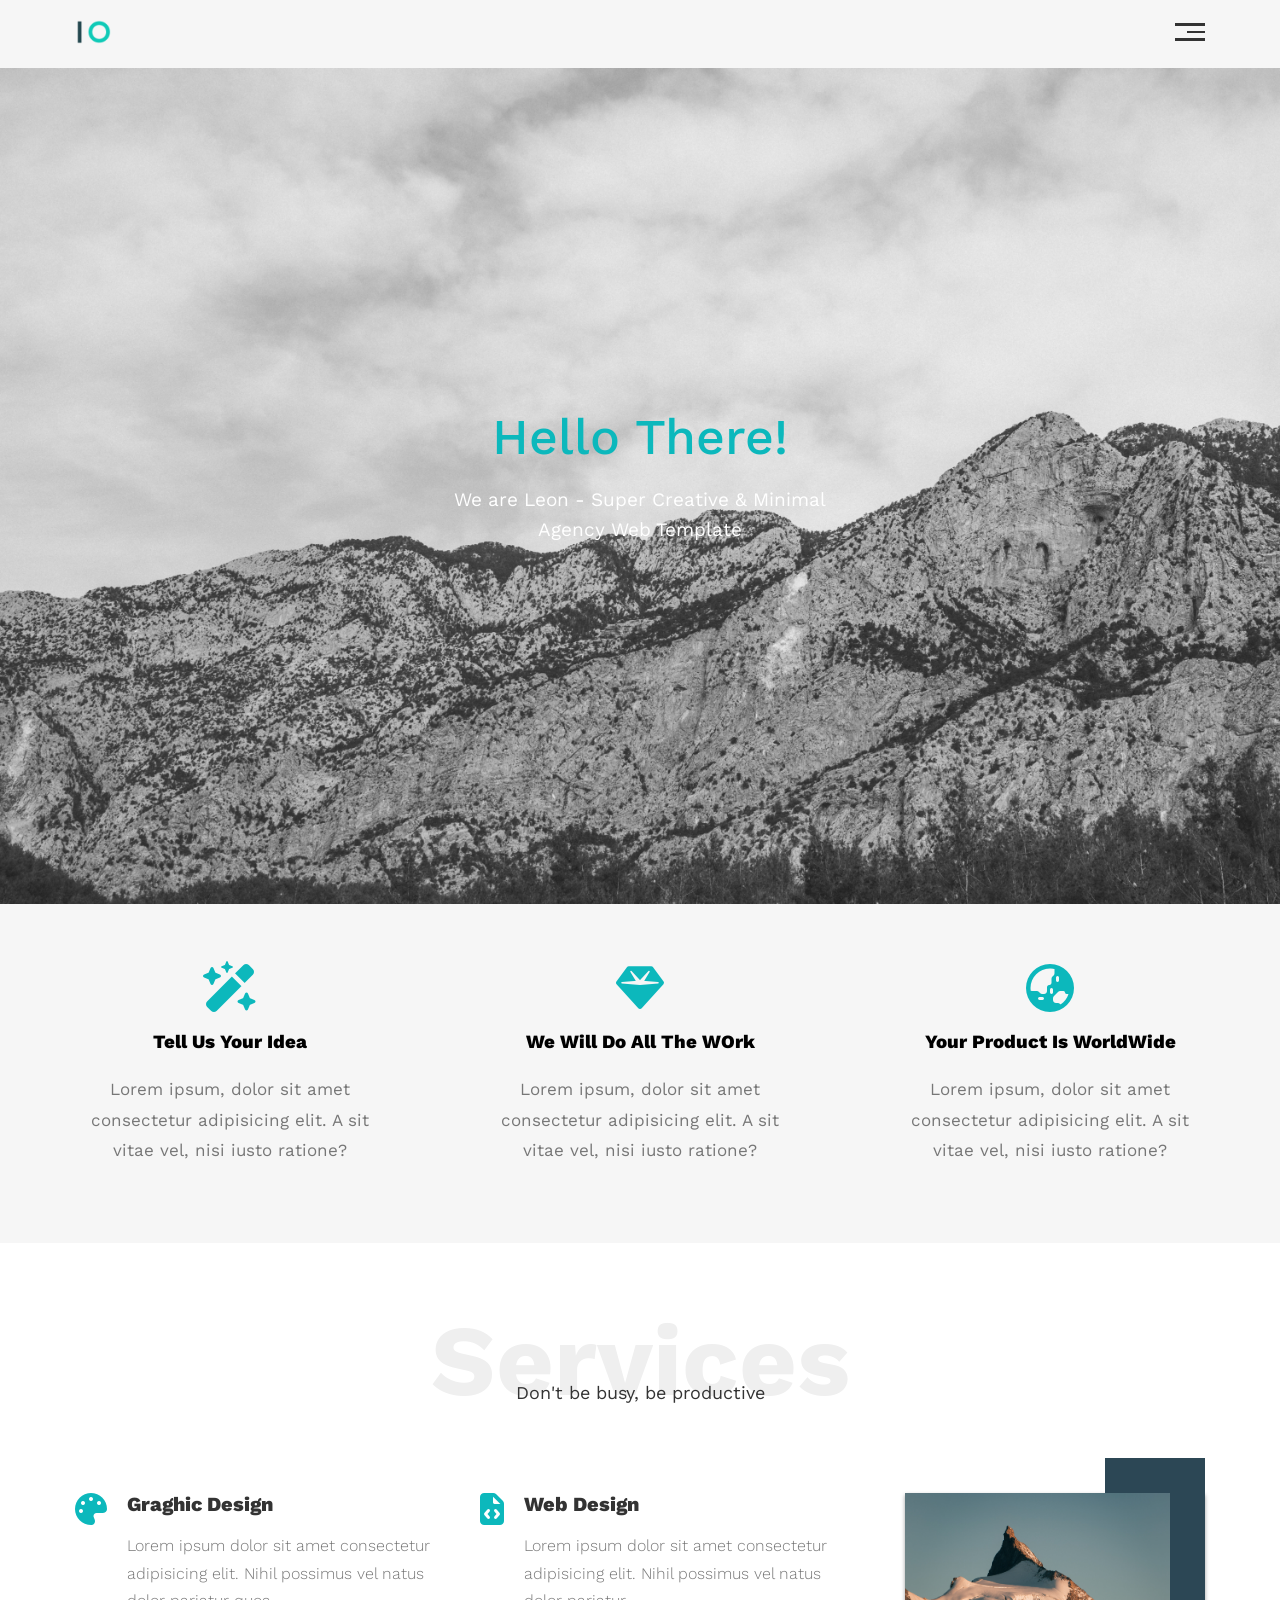
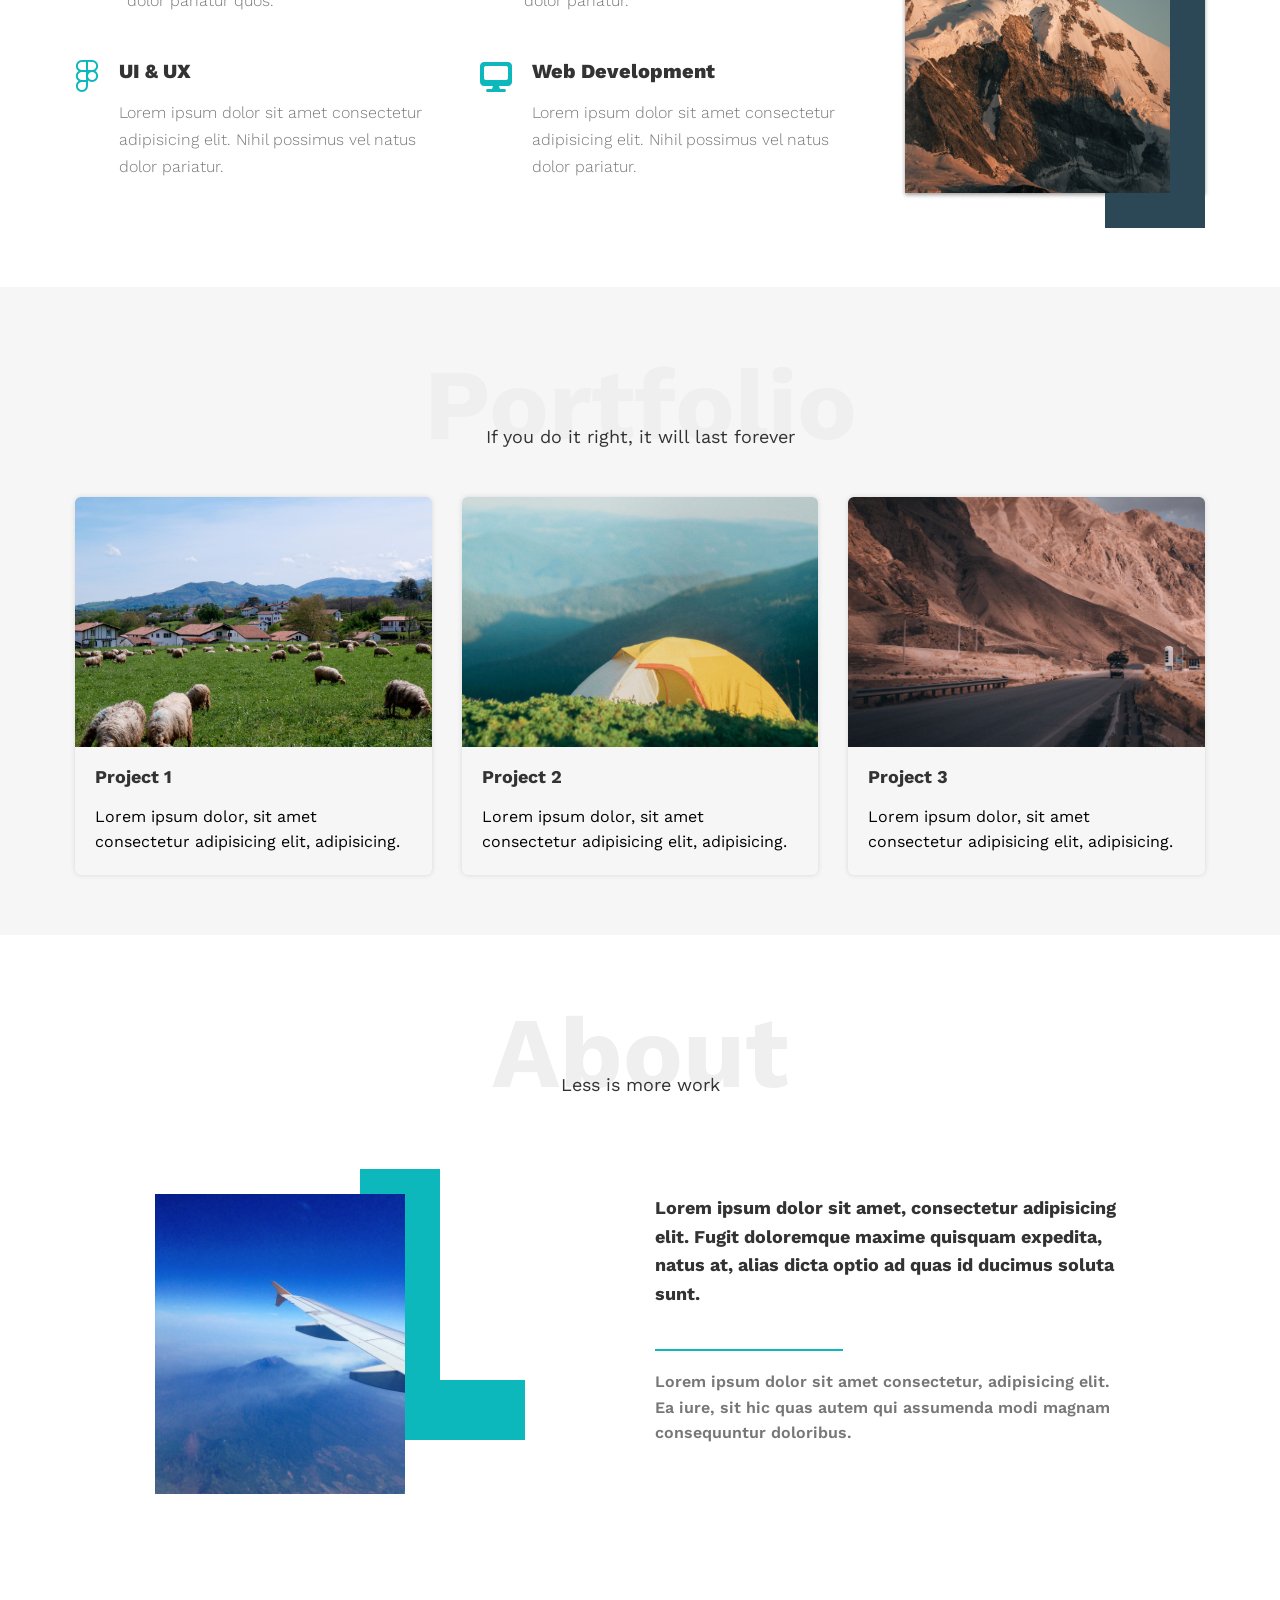
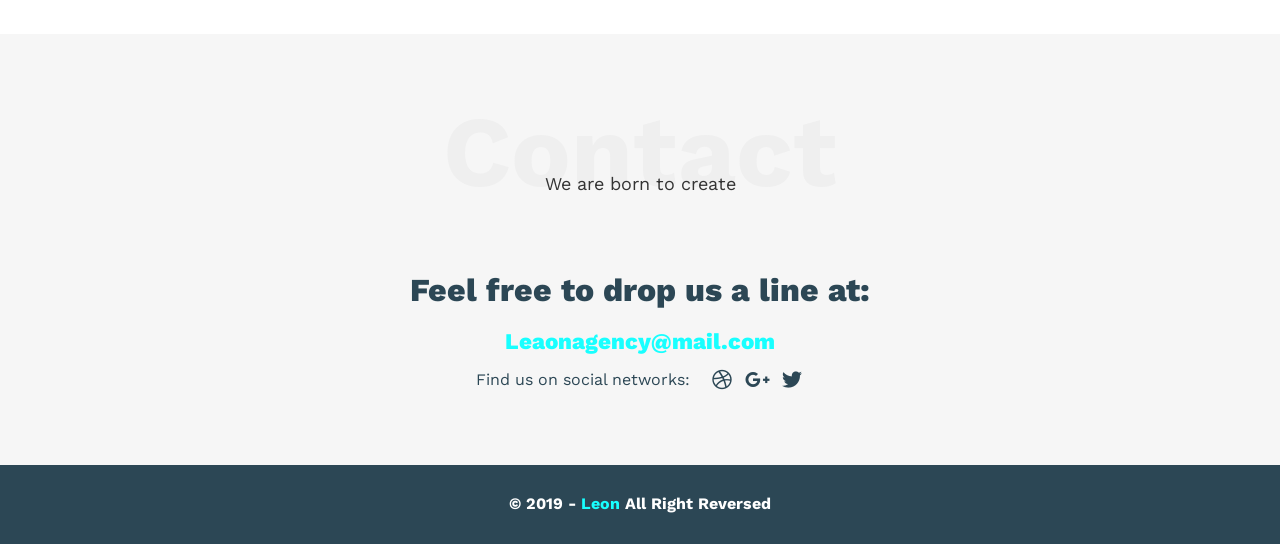
<file: index.html>
<!doctype html>
<html lang="en">
  <head>
    <meta charset="UTF-8" />
    <meta name="viewport" content="width=device-width, initial-scale=1.0" />
    <title>Leon Template one</title>
    <!-- main css -->
    <link rel="stylesheet" href="css/leon.css" />
    <!-- normalized elements-->
    <link rel="stylesheet" href="css/normalize.css" />
    <!-- All icons from fontawsome -->
     <link rel="stylesheet" href="css/all.min.css">
    <!-- google fonts -->
    <link
      href="https://fonts.googleapis.com/css2?family=Work+Sans:ital,wght@0,100..900;1,100..900&display=swap"
      rel="stylesheet"
    />
  </head>
  <body>
    <!-- Start Header  -->
    <div class="header">
      <div class="container">
        <a href="#"><img class="logo" src="imges/logo.png" alt="" /></a>
        <div class="links">
          <div class="bar">
            <div></div>
            <div></div>
            <div></div>
          </div>
          <ul>
            <li><a href="#services">Services</a></li>
            <li><a href="#portfolio">Portfolio</a></li>
            <li><a href="#about">About</a></li>
            <li><a href="#contact">Contact</a></li>
          </ul>
        </div>
      </div>
    </div>
    <!-- End Header  -->

    <!-- Start Landing  -->
    <div class="landing">
      <div class="content">
        <h1>Hello There!</h1>
        <p>We are Leon - Super Creative & Minimal Agency Web Template</p>
      </div>
    </div>
    <!-- End Landing  -->

    <!-- Start Futures  -->
    <div class="futures">
      <div class="container">
        <div class="feat">
          <i class="fa-solid fa-wand-magic-sparkles fa-3x"></i>
          <h3>Tell Us Your Idea</h3>
          <p>
            Lorem ipsum, dolor sit amet consectetur adipisicing elit. A sit
            vitae vel, nisi iusto ratione?
          </p>
        </div>
        <div class="feat">
          <i class="fa-solid fa-gem fa-3x"></i>
          <h3>We Will Do All The WOrk</h3>
          <p>
            Lorem ipsum, dolor sit amet consectetur adipisicing elit. A sit
            vitae vel, nisi iusto ratione?
          </p>
        </div>
        <div class="feat">
          <i class="fa-solid fa-earth-asia fa-3x"></i>
          <h3>Your Product Is WorldWide</h3>
          <p>
            Lorem ipsum, dolor sit amet consectetur adipisicing elit. A sit
            vitae vel, nisi iusto ratione?
          </p>
        </div>
      </div>
    </div>
    <!-- End Futures  -->

    <!-- Start Services  -->
    <div class="services" id="services">
      <div class="container">
        <h2 class="sticker">Services</h2>
        <p>Don't be busy, be productive</p>
        <div class="services-section">
          <div class="jobs">
            <div class="job-box">
              <i class="fa-solid fa-palette fa-2x"></i>
              <div class="job-content">
                <h4>Graghic Design</h4>
                <p>
                  Lorem ipsum dolor sit amet consectetur adipisicing elit. Nihil
                  possimus vel natus dolor pariatur quos.
                </p>
              </div>
            </div>
            <div class="job-box">
              <i class="fa-solid fa-file-code fa-2x"></i>
              <div class="job-content">
                <h4>Web Design</h4>
                <p>
                  Lorem ipsum dolor sit amet consectetur adipisicing elit. Nihil
                  possimus vel natus dolor pariatur.
                </p>
              </div>
            </div>
            <div class="job-box">
              <i class="fa-brands fa-figma fa-2x"></i>
              <div class="job-content">
                <h4>UI & UX</h4>
                <p>
                  Lorem ipsum dolor sit amet consectetur adipisicing elit. Nihil
                  possimus vel natus dolor pariatur.
                </p>
              </div>
            </div>
            <div class="job-box">
              <i class="fa-solid fa-desktop fa-2x"></i>
              <div class="job-content">
                <h4>Web Development</h4>
                <p>
                  Lorem ipsum dolor sit amet consectetur adipisicing elit. Nihil
                  possimus vel natus dolor pariatur.
                </p>
              </div>
            </div>
          </div>
          <div class="main-box">
            <img
              src="imges/pexels-damien-schnorhk-44736488-30765901.jpg"
              alt=""
            />
          </div>
        </div>
      </div>
    </div>
    <!-- End Services  -->

    <!-- Start Portfolio  -->
    <div class="portfolio" id="portfolio">
      <div class="container">
        <h4 class="sticker">Portfolio</h4>
        <p>If you do it right, it will last forever</p>
        <div class="projects">
          <div class="card">
            <div class="img-box">
              <img
                src="imges/pexels-nils-rotura-2157795908-40204762.jpg"
                alt=""
              />
            </div>
            <div class="card-content">
              <h5>Project 1</h5>
              <p>
                Lorem ipsum dolor, sit amet consectetur adipisicing elit,
                adipisicing.
              </p>
            </div>
          </div>
          <div class="card">
            <div class="img-box">
              <img
                src="imges/pexels-vadim-malitskii-427061603-31861359.jpg"
                alt=""
              />
            </div>
            <div class="card-content">
              <h5>Project 2</h5>
              <p>
                Lorem ipsum dolor, sit amet consectetur adipisicing elit,
                adipisicing.
              </p>
            </div>
          </div>
          <div class="card">
            <div class="img-box">
              <img
                src="imges/pexels-fardin-amini-101600334-12716526.jpg"
                alt=""
              />
            </div>
            <div class="card-content">
              <h5>Project 3</h5>
              <p>
                Lorem ipsum dolor, sit amet consectetur adipisicing elit,
                adipisicing.
              </p>
            </div>
          </div>
        </div>
      </div>
    </div>
    <!-- End Portfolio  -->

    <!-- Start  About -->
    <div class="about" id="about">
      <div class="container">
        <h2 class="sticker">About</h2>
        <p>Less is more work</p>
        <div class="about-section">
          <div class="about-box">
            <img src="imges/pexels-hazymokhlas-47481.jpg" alt="" />
          </div>
          <div class="about-content">
            <p>
              Lorem ipsum dolor sit amet, consectetur adipisicing elit. Fugit
              doloremque maxime quisquam expedita, natus at, alias dicta optio
              ad quas id ducimus soluta sunt.
            </p>
            <p>
              Lorem ipsum dolor sit amet consectetur, adipisicing elit. Ea iure,
              sit hic quas autem qui assumenda modi magnam consequuntur
              doloribus.
            </p>
          </div>
        </div>
      </div>
    </div>
    <!-- End  About -->

    <!-- Start Contact -->
    <div class="contact" id="contact">
      <div class="container">
        <h2 class="sticker">Contact</h2>
        <p>We are born to create</p>
        <div class="info">
          <h2>Feel free to drop us a line at:</h2>
          <a href="mailto:Leaonagency@mail.com?subject=Contact"
            >Leaonagency@mail.com</a
          >
          <div class="contact-content">
            <p>Find us on social networks:</p>
            <div class="contact-icons">
              <a href="#">
                <i class="fa-brands fa-dribbble"></i>
              </a>
              <a href="#">
                <i class="fa-brands fa-google-plus-g"></i>
              </a>
              <a href="#">
                <i class="fa-brands fa-twitter"></i>
              </a>
            </div>
          </div>
        </div>
      </div>
    </div>
    <!-- End Contact -->

    <!-- Start Footer -->
    <footer>&copy; 2019 - <a href="#">Leon</a> All Right Reversed</footer>
    <!-- End Footer -->
  </body>
</html>
</file>
<file: css/leon.css>
/*Start Global Values */
:root {
  --main-color: #0cb8bc;
  --alternative-color: #2c4755;
  --main-padding: 60px;
}
* {
  box-sizing: border-box;
}
html {
  scroll-behavior: smooth;
}
body {
  font-family: "Work Sans", sans-serif;
}
body a {
  text-decoration: none
}
.container {
  margin: 0 auto;
  padding: 0 20px;
}
@media (min-width: 768px) {
  .container {
    width: 750px;
  }
}
@media (min-width: 992px) {
  .container {
    width: 970px;
  }
}
@media (min-width: 1200px) {
  .container {
    width: 1170px;
  }
}

/*End Global Values */

/* Start Component */

.sticker {
  margin: 0;
  color: #efefef;
  text-align: center;
  font-size: 100px;
  font-weight: 700;
}
.sticker + p {
  text-align: center;
  color: #333;
  font-size: 18px;
  margin-top: -35px;
}

@media (max-width: 767px) {
  .sticker {
    font-size: 60px;
  }
  .sticker + p {
    font-size: 12px;
    margin-top: -22px;
  }
}

/* End Component */


/* Start Header */

.header {
  background-color: #f6f6f6;
  padding: 20px;
}
.header .container {
  display: flex;
  justify-content: space-between;
  align-items: center;
}
.header .container .logo {
  width: 60px;
}
.header .container .links {
  position: relative;
}
.header .container .links .bar {
  width: 30px;
  display: flex;
  flex-wrap: wrap;
  justify-content: flex-end;
}
.header .container .links .bar div {
  background-color: #333;
  margin-bottom: 5px;
}
.header .container .links .bar div:first-child {
  width: 100%;
  height: 3px;
}
.header .container .links .bar div:nth-child(2) {
  width: 60%;
  height: 2px;
  transition: 0.3s;
}
.header .container .links .bar div:last-child {
  width: 100%;
  height: 3px;
}
.header .container .links:hover .bar div:nth-child(2) {
  width: 100%;
}
.header .container .links ul {
  position: absolute;
  right: 0;
  top: calc(100% + 20px);
  width: 250px;
  background-color: #eee;
  margin: 0;
  padding: 0;
  list-style: none;
  display: none;
  transition: 0.2s;
  z-index: 1;
}
.header .container .links ul::before {
  content: "";
  border-width: 10px;
  border-style: solid;
  border-color: transparent transparent #eee transparent;
  position: absolute;
  top: -19px;
  right: 5px;
}
.header .container .links ul li a {
  display: block;
  text-decoration: none;
  padding: 20px;
  color: #333;
  font-size: 20px;
  transition: 0.2s;
}
.header .container .links ul li:not(:last-child) a {
  border-bottom: 1px solid #b6b6b6;
}
.header .container .links ul li:hover a {
  padding-left: 25px;
}
.header .container .links:hover ul {
  display: block;
}

/* End Header */

/* Start Landing  */

.landing {
  height: calc(100vh - 64px);
  background-image: url(../imges/pexels-aysegul-aytoren-46790226-12023786.jpg);
  background-size: cover;
  position: relative;
}

.landing .content {
  position: absolute;
  top: 50%;
  left: 50%;
  text-align: center;
  width: 380px;
  max-width: 100%;
  transform: translate(-50%, -50%);
}
.landing .content h1 {
  margin: 0;
  font-size: 50px;
  font-weight: 500;
  color: var(--main-color);
}
.landing .content p {
  line-height: 1.6;
  font-size: 19px;
  font-weight: 700px;
  color: #fff;
}

/* End Landing  */

/* Start Futures  */

.futures {
  padding-top: var(--main-padding);
  padding-bottom: var(--main-padding);
  background-color: #f6f6f6;
}

.futures .container {
  display: grid;
  grid-template-columns: repeat(auto-fill, minmax(300px, 1fr));
  gap: 100px;
}

.futures .container .feat {
  text-align: center;
}

.futures .container .feat i {
  color: var(--main-color);
}
.futures .container .feat h3 {
  font-weight: 800;
  margin: 20px 0;
}
.futures .container .feat p {
  line-height: 1.8;
  font-size: 17px;
  color: #777;
}

/* End Futures  */

/* Start Services  */

.services {
  padding-top: var(--main-padding);
  padding-bottom: var(--main-padding);
}
.services-section {
  margin-top: 60px;
  display: grid;
  grid-template-columns: 1fr auto;
  align-items: flex-start;
  gap: 50px;
  padding: 30px 0;
}

@media (max-width: 767px) {
  .services-section {
    grid-template-columns: 1fr;
    text-align: center;
  }
  .services-section .jobs .job-box {
    flex-direction: column;
    align-items: center;
  }
  .main-box {
    margin: 0 auto;
  }
  .job-content {
    flex: 1;
  }
  .services-section .main-box {
    display: none;
  }
}
.services-section .jobs {
  display: grid;
  grid-template-columns: repeat(auto-fill, minmax(300px, 1fr));
  gap: 30px;
}
.services-section .jobs .job-box {
  display: flex;
  gap: 20px;
}
.services-section .jobs .job-box i {
  color: var(--main-color);
}
.services-section .jobs .job-box h4 {
  font-size: 20px;
  font-weight: 800;
  color: #333;
  margin: 0;
}
.services-section .jobs .job-box p {
  line-height: 1.7;
  font-weight: 300;
  color: #777;
}

.services-section .main-box {
  height: 300px;
  width: 300px;
  background-color: #eee;
  border-right: 35px solid var(--alternative-color);
  box-shadow: 0 2px 4px 0 rgb(159, 159, 159);
  position: relative;
}
.services-section .main-box img {
  width: 100%;
  height: 100%;
  object-fit: cover;
}
.services-section .main-box::before {
  content: "";
  background-color: var(--alternative-color);
  width: 100px;
  height: 35px;
  position: absolute;
  top: -35px;
  right: -34.5px;
}
.services-section .main-box::after {
  content: "";
  background-color: var(--alternative-color);
  width: 100px;
  height: 35px;
  position: absolute;
  bottom: -35px;
  right: -34.5px;
}

/* End Services  */

/* Start Portfolio   */

.portfolio {
  padding-top: var(--main-padding);
  padding-bottom: var(--main-padding);
  background-color: #f6f6f6;
}

.projects {
  display: grid;
  grid-template-columns: repeat(auto-fill, minmax(300px, 1fr));
  gap: 30px;
  margin-top: 50px;
}
.projects .card {
  overflow: hidden;
  border-radius: 6px;
  box-shadow: 0 0 5px 0 rgb(215, 215, 215);
}
.projects .card .img-box {
  overflow: hidden;
  height: 250px;
}
.projects .card img {
  width: 100%;
  height: 100%;
  object-fit: cover;
  transition: 0.3s;
}
.projects .card img:hover {
  transform: scale(1.2);
}
.projects .card .card-content {
  padding: 20px;
}

.projects .card .card-content h5 {
  margin: 0;
  font-size: 18px;
  color: #333;
}
.projects .card .card-content p {
  margin-bottom: 0;
  line-height: 1.6;
  width: 100%;
}

/* End Portfolio   */

/* Start About */
.about {
  padding-top: var(--main-padding);
  padding-bottom: var(--main-padding);
}
.about-section {
  display: grid;
  grid-template-columns: 250px 1fr;
  gap: 250px;
  padding: 80px;
}
.about-section .about-box {
  position: relative;
  height: 300px;
}
.about-section .about-box::before {
  content: "";
  background-color: var(--main-color);
  width: 80px;
  height: 75%;
  position: absolute;
  top: -25px;
  right: -35px;
  z-index: -1;
}
.about-section .about-box::after {
  content: "";
  width: 120px;
  height: 60px;
  background-color: var(--main-color);
  position: absolute;
  top: 72%;
  right: -120px;
  transform: translateY(-50%);
}
.about-section .about-box img {
  width: 100%;
  height: 100%;
}
.about-section .about-content p {
  margin: 0;
}
.about-section .about-content p:first-child {
  font-weight: 700;
  font-size: 18px;
  line-height: 1.6;
  color: #333;
  position: relative;
  padding-bottom: 40px;
}
.about-section .about-content p:first-child::before {
  content: "";
  width: 40%;
  height: 2px;
  background-color: var(--main-color);
  position: absolute;
  top: 100%;
}
.about-section .about-content p:last-child {
  color: #777;
  font-weight: 600;
  line-height: 1.6;
  padding-top: 20px;
}

@media (max-width: 991px) {
  .about-section {
    grid-template-columns: 350px;
    gap: 100px;
    justify-content: center;
    text-align: center;
  }
  .about-section .about-content p:first-child::before {
    width: 100%;
    left: 50%;
    transform: translateX(-50%);
  }
}
@media (max-width: 675px) {
  .about-section .about-box {
    display: none;
  }
}

/* End About */

/* Start Contact */
.contact {
  padding-top: var(--main-padding);
  padding-bottom: var(--main-padding);
  background-color: #f6f6f6;
}
.info {
  display: flex;
  flex-direction: column;
  text-align: center;
  padding-top: var(--main-padding);
}

.info h2 {
  color: var(--alternative-color);
  font-size: 2rem;
  font-weight: 800;
  margin: 0;
  margin-bottom: 20px;
}
@media (max-width: 767px) {
  .info h2 {
    font-size: 1.6rem;
  }
}
.info > a {
  color: var(--main-color);
  font-size: 1.4rem;
  font-weight: 800;
  margin: 0 auto;
  filter: brightness(2);
  transition: 0.1s;
  width: fit-content;
  
}
.info > a:hover {
  filter: brightness(1);
}
.contact-content {
  display: flex;
  justify-content: center;
}
.info .contact-content p {
  color: var(--alternative-color);
}
.info .contact-content .contact-icons {
  margin-left: 10px;
  display: flex;
  align-items: center;
}
.info .contact-content .contact-icons a {
  color: var(--alternative-color);
  font-size: 20px;
  margin-left: 10px;
  display: block;
}
.info .contact-content a:hover {
  filter: brightness(3);
}

/* End Contact */

/* Start Footer */

footer {
  background-color: var(--alternative-color);
  color: white;
  text-align: center;
  font-weight: 700;
  padding: 30px 10px;
}
footer a {
  color: var(--main-color);
  transition: 0.1s;
  filter: brightness(2);
}
footer a:hover {
  filter: brightness(1);
}

/* End Footer */
</file>
